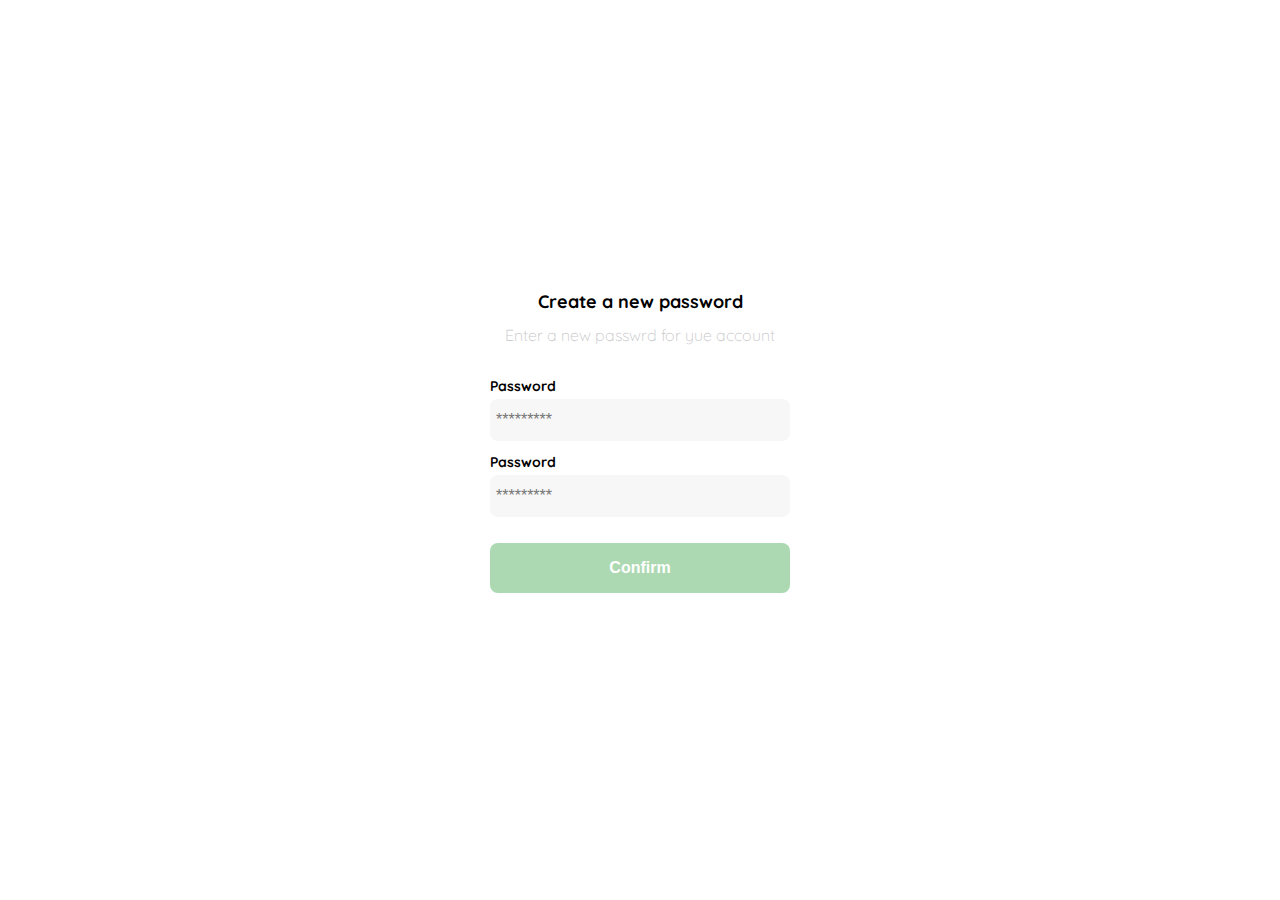
<file: clase1.html>
<!DOCTYPE html>
<html lang="en">
  <head>
    <meta charset="UTF-8" />
    <meta http-equiv="X-UA-Compatible" content="IE=edge" />
    <meta name="viewport" content="width=device-width, initial-scale=1.0" />
    <link rel="preconnect" href="https://fonts.googleapis.com" />
    <link rel="preconnect" href="https://fonts.gstatic.com" crossorigin />
    <link
      href="https://fonts.googleapis.com/css2?family=Quicksand:wght@300;500;700&display=swap"
      rel="stylesheet"
    />
    <title>Password change</title>
    <style>
      :root {
        --white: #ffffff;
        --black: #000000;
        --very-light-pink: #c7c7c7;
        --text-input-field: #f7f7f7;
        --hospital-green: #acd9b2;
        --sm: 14px;
        --md: 16px;
        --lg: 18px;
      }
      body {
        margin: 0;
        font-family: 'Quicksand', sans-serif;
      }
      .login {
        width: 100%;
        height: 100vh;
        display: grid;
        place-items: center;
      }
      .form-container {
        display: grid;
        grid-template-rows: auto 1fr auto;
        width: 300px;
      }
      .logo {
        width: 150px;
        margin-bottom: 48px;
        justify-self: center;
        display: none;
      }
      .title {
        font-size: var(--lg);
        margin-bottom: 12px;
        text-align: center;
      }
      .subtitle {
        color: var(--very-light-pink);
        font-size: var(--md);
        font-weight: 300;
        margin-top: 0;
        margin-bottom: 32px;
        text-align: center;
      }
      .form {
        display: flex;
        flex-direction: column;
      }
      .label {
        font-size: var(--sm);
        font-weight: bold;
        margin-bottom: 4px;
      }
      .input {
        background-color: var(--text-input-field);
        border: none;
        border-radius: 8px;
        height: 30px;
        font-size: var(--md);
        padding: 6px;
        margin-bottom: 12px;
      }
      .primary-button {
        background-color: var(--hospital-green);
        border-radius: 8px;
        border: none;
        color: var(--white);
        width: 100%;
        cursor: pointer;
        font-size: var(--md);
        font-weight: bold;
        height: 50px;
      }
      .login-button {
        margin-top: 14px;
        margin-bottom: 30px;
      }
      @media (max-width: 640px) {
        .logo {
          display: block;
        }
      }
    </style>
  </head>
  <body>
    <div class="login">
      <div class="form-container">
        <img src="./logos/logo_yard_sale.svg" alt="logo" class="logo" />

        <h1 class="title">Create a new password</h1>
        <p class="subtitle">Enter a new passwrd for yue account</p>

        <form action="/" class="form">
          <label for="password" class="label">Password</label>
          <input
            type="password"
            id="password"
            placeholder="*********"
            class="input input-password"
          />

          <label for="new-password" class="label">Password</label>
          <input
            type="password"
            id="new-password"
            placeholder="*********"
            class="input input-password"
          />

          <input
            type="submit"
            value="Confirm"
            class="primary-button login-button"
          />
        </form>
      </div>
    </div>
  </body>
</html>
</file>
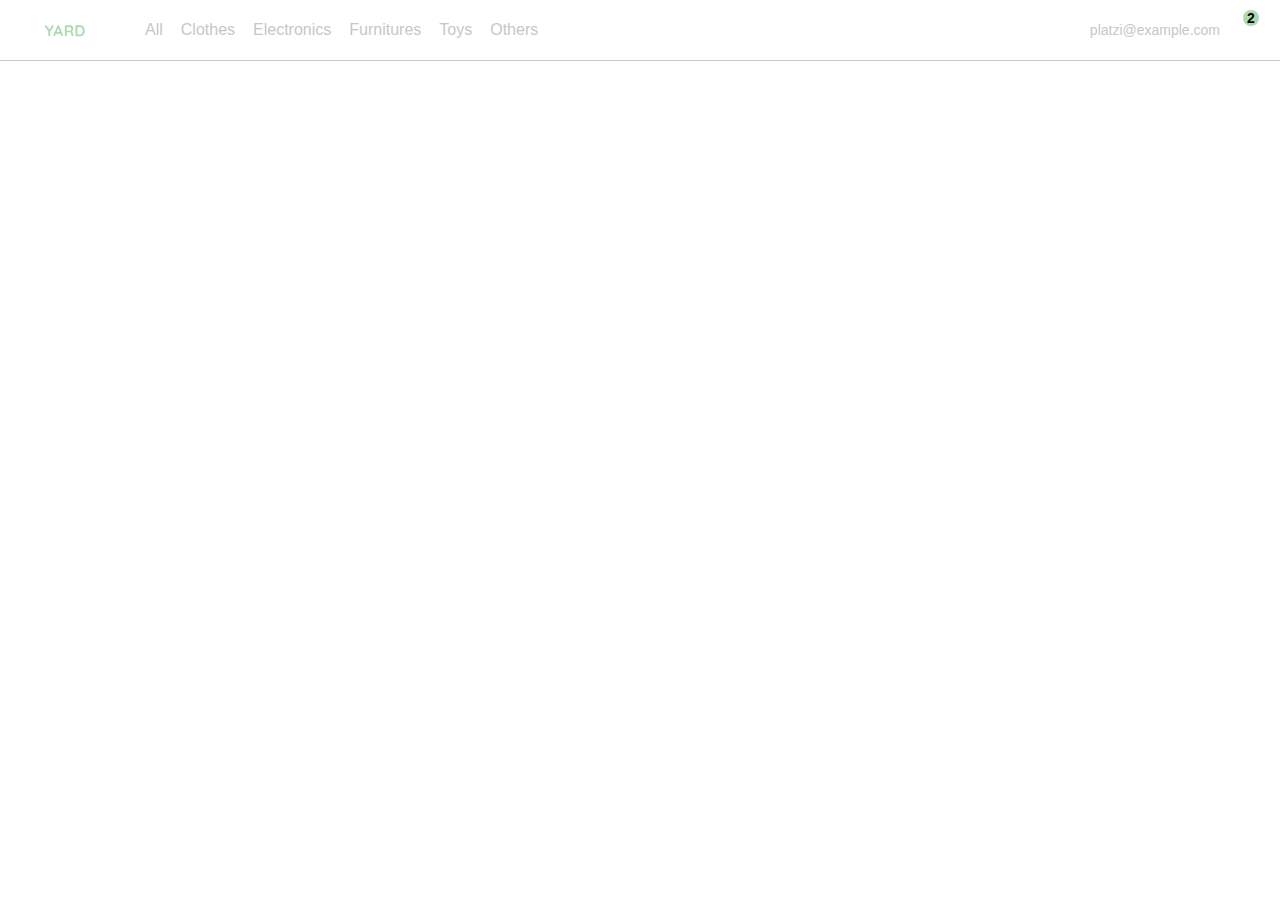
<file: clase11.html>
<!DOCTYPE html>
<html lang="en">
  <head>
    <meta charset="UTF-8" />
    <meta http-equiv="X-UA-Compatible" content="IE=edge" />
    <meta name="viewport" content="width=device-width, initial-scale=1.0" />
    <title>navbar</title>
    <style>
      :root {
        --white: #ffffff;
        --black: #000000;
        --very-light-pink: #c7c7c7;
        --text-input-field: #f7f7f7;
        --hospital-green: #acd9b2;
        --sm: 14px;
        --md: 16px;
        --lg: 18px;
      }
      body {
        margin: 0;
        font-family: 'Quicksand', sans-serif;
      }
      nav {
        display: flex;
        justify-content: space-between;
        padding: 0 24px;
        border-bottom: 1px solid var(--very-light-pink);
      }
      .menu {
        display: none;
      }
      .logo {
        width: 100px;
      }
      .navbar-left ul,
      .navbar-right ul {
        list-style: none;
        padding: 0;
        margin: 0;
        display: flex;
        align-items: center;
        height: 60px;
      }
      .navbar-left {
        display: flex;
      }
      .navbar-left ul {
        margin-left: 12px;
      }
      .navbar-left ul li a,
      .navbar-right ul li a {
        text-decoration: none;
        color: var(--very-light-pink);
        border: 1px solid var(--white);
        padding: 8px;
        border-radius: 8px;
      }
      .navbar-left ul li a:hover,
      .navbar-right ul li a:hover {
        border: 1px solid var(--hospital-green);
        color: var(--hospital-green);
      }
      .navbar-email {
        color: var(--very-light-pink);
        font-size: var(--sm);
        margin-right: 12px;
      }
      .navbar-shopping-cart {
        position: relative;
      }
      .navbar-shopping-cart div {
        width: 16px;
        height: 16px;
        background-color: var(--hospital-green);
        border-radius: 50%;
        font-size: var(--sm);
        font-weight: bold;
        position: absolute;
        top: -6px;
        right: -3px;
        display: flex;
        justify-content: center;
        align-items: center;
      }
      @media (max-width: 640px) {
        .menu {
          display: block;
        }
        .navbar-left ul {
          display: none;
        }
        .navbar-email {
          display: none;
        }
      }
    </style>
  </head>
  <body>
    <nav>
      <img src="./icons/icon_menu.svg" alt="menu" class="menu" />

      <div class="navbar-left">
        <img src="./logos/logo_yard_sale.svg" alt="logo" class="logo" />

        <ul>
          <li>
            <a href="/">All</a>
          </li>
          <li>
            <a href="/">Clothes</a>
          </li>
          <li>
            <a href="/">Electronics</a>
          </li>
          <li>
            <a href="/">Furnitures</a>
          </li>
          <li>
            <a href="/">Toys</a>
          </li>
          <li>
            <a href="/">Others</a>
          </li>
        </ul>
      </div>

      <div class="navbar-right">
        <ul>
          <li class="navbar-email">platzi@example.com</li>
          <li class="navbar-shopping-cart">
            <img src="./icons/icon_shopping_cart.svg" alt="shopping cart" />
            <div>2</div>
          </li>
        </ul>
      </div>
    </nav>
  </body>
</html>
</file>
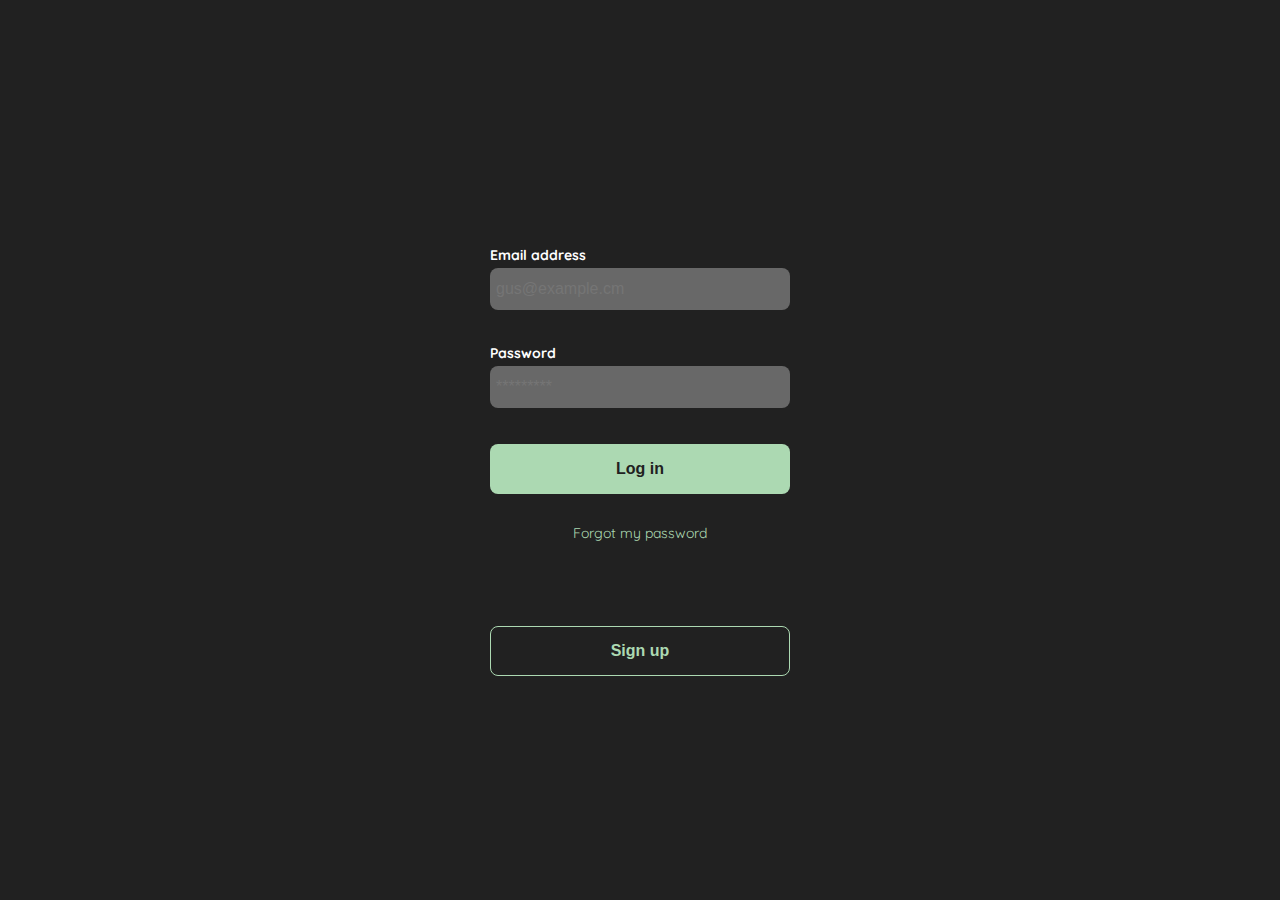
<file: clase3.html>
<!DOCTYPE html>
<html lang="en">
  <head>
    <meta charset="UTF-8" />
    <meta http-equiv="X-UA-Compatible" content="IE=edge" />
    <meta name="viewport" content="width=device-width, initial-scale=1.0" />
    <link rel="preconnect" href="https://fonts.googleapis.com" />
    <link rel="preconnect" href="https://fonts.gstatic.com" crossorigin />
    <link
      href="https://fonts.googleapis.com/css2?family=Quicksand:wght@300;500;700&display=swap"
      rel="stylesheet"
    />
    <link rel="stylesheet" href="style.css" />
    <title>Login</title>
  </head>
  <body>
    <div class="login">
      <div class="form-container">
        <img src="./logos/logo_yard_sale.svg" alt="logo" class="logo" />
       
        <form  class="form">
          <p id='IncorrectEmailOrPassword'class="messageAlert inactive">Incorrect username or password.</p>
          <label for="email" class="label">Email address</label>
          <input
            type="text"
            id="loginEmail"
            placeholder="gus@example.cm"
            class="input input-email"
          />
          <p id='invalidEmailAlert'class="messageAlert inactive">Invalid email address</p>
            <label for="password" class="label">Password</label>
            <input
              type="password"
              id="loginPassword"
              placeholder="*********"
              class="input input-password"
            />
            <input
              type="submit"
              value="Log in"
              class="primary-button login-button"
              id="loginSubmit"
            />
            <a href="clase1.html">Forgot my password</a>
          </p>
        </form>

        <a href="/clase4.html">
          <button class="secondary-button signup-button">Sign up</button>
        </a>
      </div>
    </div>
    <script src="js/login.js"></script>
  </body>
</html>
</file>
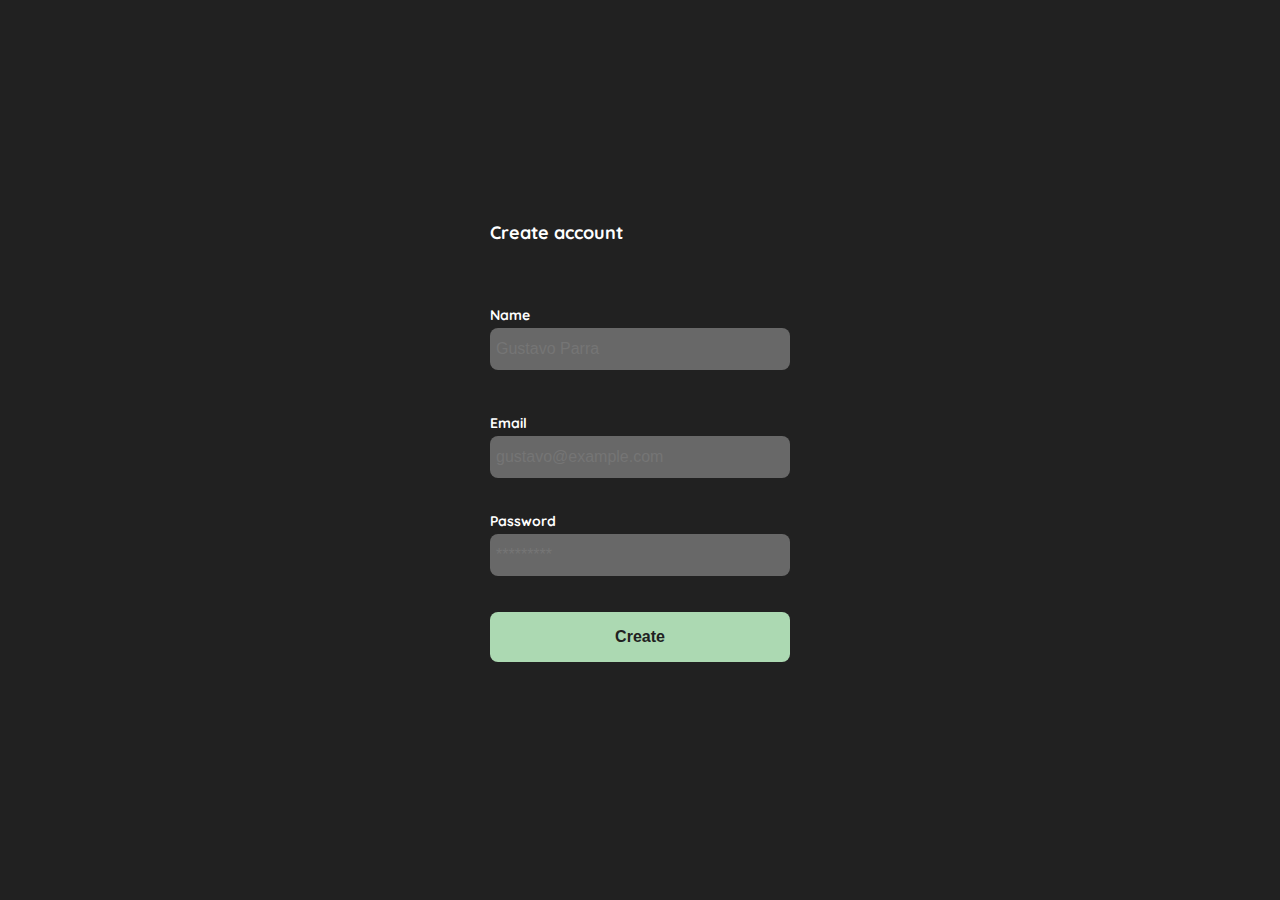
<file: clase4.html>
<!DOCTYPE html>
<html lang="en">
  <head>
    <meta charset="UTF-8" />
    <meta http-equiv="X-UA-Compatible" content="IE=edge" />
    <meta name="viewport" content="width=device-width, initial-scale=1.0" />
    <link rel="preconnect" href="https://fonts.googleapis.com" />
    <link rel="preconnect" href="https://fonts.gstatic.com" crossorigin />
    <link
      href="https://fonts.googleapis.com/css2?family=Quicksand:wght@300;500;700&display=swap"
      rel="stylesheet"
    />
    <link rel="stylesheet" href="style.css" />
    <title>Sign up</title>
  </head>
  <body>
    <div class="login">
      <div class="form-container">
        <h1 class="title">Create account</h1>

        <form action="/" class="form">
          <div>
            <label for="name" class="label">Name</label>
            <input
              type="text"
              id="signupName"
              placeholder="Gustavo Parra"
              class="input input-name"
            />

            <label for="email" class="label">Email</label>
            <input
              type="text"
              id="signupEmail"
              placeholder="gustavo@example.com"
              class="input input-email"
            />

            <label for="password" class="label">Password</label>
            <input
              type="password"
              id="signupPassword"
              placeholder="*********"
              class="input input-password"
            />
          </div>

          <input
            type="submit"
            value="Create"
            class="primary-button login-button"
          />
        </form>
      </div>
    </div>
  </body>
</html>
</file>
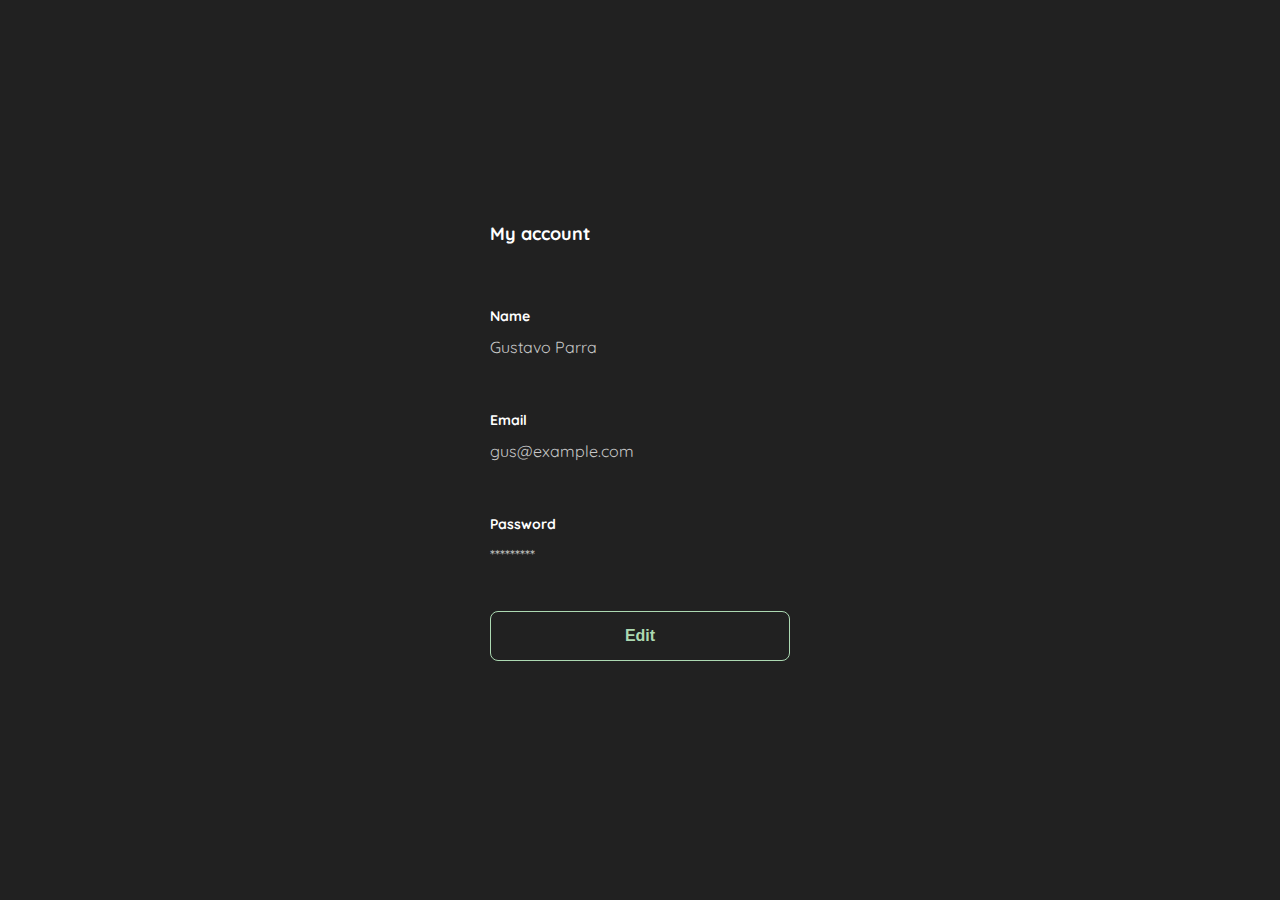
<file: clase5.html>
<!DOCTYPE html>
<html lang="en">
  <head>
    <meta charset="UTF-8" />
    <meta http-equiv="X-UA-Compatible" content="IE=edge" />
    <meta name="viewport" content="width=device-width, initial-scale=1.0" />
    <link rel="preconnect" href="https://fonts.googleapis.com" />
    <link rel="preconnect" href="https://fonts.gstatic.com" crossorigin />
    <link
      href="https://fonts.googleapis.com/css2?family=Quicksand:wght@300;500;700&display=swap"
      rel="stylesheet"
    />
    <link rel="stylesheet" href="./style.css" />
    <title>Account info</title>
  </head>
  <body>
    <div class="login">
      <div class="form-container">
        <h1 class="title">My account</h1>

        <form action="/" class="form">
          <div>
            <label for="name" class="label">Name</label>
            <p class="value">Gustavo Parra</p>

            <label for="email" class="label">Email</label>
            <p class="value">gus@example.com</p>

            <label for="password" class="label">Password</label>
            <p class="value">*********</p>
          </div>

          <input
            type="submit"
            value="Edit"
            class="secondary-button login-button"
          />
        </form>
      </div>
    </div>
  </body>
</html>
</file>
<file: style.css>
:root {
  --white: #212121;
  /* --white: #ffffff; */
  --black: #ffffff;
  /* --black: #000000; */
  --very-light-pink: #c7c7c7;
  --text-input-field: #686868;
  /* --text-input-field: #f7f7f7; */
  --hospital-green: #acd9b2;
  --sm: 14px;
  --md: 16px;
  --lg: 18px;
}

.inactive {
  display: none;
}

.mobile-menu.inactive {
  display: block;
  left: -200px;
}
body {
  background-color: var(--white);
  margin: 0;
  font-family: 'Quicksand', sans-serif;
  color: var(--black);
}

/* Start page */
nav {
  display: flex;
  justify-content: space-between;
  padding: 0 24px;
  border-bottom: 1px solid var(--very-light-pink);
}
.menu {
  display: none;
}
.logo {
  width: 100px;
}
.navbar-left ul,
.navbar-right ul {
  list-style: none;
  padding: 0;
  margin: 0;
  display: flex;
  align-items: center;
  height: 60px;
}
.navbar-left {
  display: flex;
}
.navbar-left ul {
  margin-left: 12px;
}
.navbar-left ul li a,
.navbar-right ul li a {
  text-decoration: none;
  color: var(--very-light-pink);
  border: 1px solid var(--white);
  padding: 8px;
  border-radius: 8px;
}
.navbar-left ul li a:hover,
.navbar-right ul li a:hover {
  border: 1px solid var(--hospital-green);
  color: var(--hospital-green);
}
.navbar-email {
  color: var(--very-light-pink);
  font-size: var(--sm);
  margin-right: 12px;
  cursor: pointer;
}

.navbar-email:hover {
  color: var(--hospital-green);
}
.navbar-shopping-cart {
  position: relative;
  cursor: pointer;
}
.navbar-shopping-cart div {
  width: 16px;
  height: 16px;
  background-color: var(--hospital-green);
  border-radius: 50%;
  font-size: var(--sm);
  font-weight: bold;
  position: absolute;
  top: -6px;
  right: -3px;
  display: flex;
  justify-content: center;
  align-items: center;
}

/* Desktop menu */
.desktop-menu {
  position: absolute;
  top: 60px;
  right: 60px;
  background: var(--white);
  width: 100px;
  height: auto;
  border: 1px solid var(--very-light-pink);
  border-radius: 6px;
  padding: 20px 20px 0 20px;
  z-index: 100;
}
.desktop-menu ul {
  list-style: none;
  padding: 0;
  margin: 0;
}
.desktop-menu ul li {
  text-align: end;
}
.desktop-menu ul li:nth-child(1),
.desktop-menu ul li:nth-child(2) {
  font-weight: bold;
}
.desktop-menu ul li:last-child {
  padding-top: 20px;
  border-top: 1px solid var(--very-light-pink);
}
.desktop-menu ul li:last-child a {
  color: var(--hospital-green);
  font-size: var(--sm);
}
.desktop-menu ul li a {
  color: var(--back);
  text-decoration: none;
  margin-bottom: 20px;
  display: inline-block;
}

/* Mobile menu */
.mobile-menu {
  background: var(--white);
  position: absolute;
  top: 60px;
  left: 0px;
  border: solid 1px var(--very-light-pink);
  border-bottom-right-radius: 20px;
  padding: 24px;
  transition: 0.5s;
  /* width: calc(100% - 24px); */
  z-index: 100;
}
.mobile-menu a {
  text-decoration: none;
  color: var(--black);
  font-weight: bold;
  /* margin-bottom: 24px; */
}
.mobile-menu ul {
  padding: 0;
  margin: 24px 0 0;
  list-style: none;
}
.mobile-menu ul:nth-child(1) {
  border-bottom: 1px solid var(--very-light-pink);
}
.mobile-menu ul li {
  margin-bottom: 24px;
}
.email {
  font-size: var(--sm);
  font-weight: 300 !important;
}
.sign-out {
  font-size: var(--sm);
  color: var(--hospital-green) !important;
}

/* Order detail */
.order-detail {
  background: var(--white);
  width: 360px;
  padding: 0 24px;
  box-sizing: border-box;
  position: absolute;
  right: 0;
  border-bottom-left-radius: 20px;
  border-bottom-right-radius: 20px;
  z-index: 20;
}

/* My order */
.title-container {
  display: flex;
}
.title-container img {
  transform: rotate(180deg);
  margin-right: 14px;
}
.title {
  font-size: var(--lg);
  font-weight: bold;
}
.order {
  display: grid;
  grid-template-columns: auto 1fr;
  gap: 16px;
  align-items: center;
  background-color: var(--text-input-field);
  margin-bottom: 24px;
  border-radius: 8px;
  padding: 0 24px;
}
.close-icon {
  transition: all 0.2s ease-in;
  cursor: pointer;
}

.close-icon:hover {
  transform: scale(1.3);
}

.order p:nth-child(1) {
  display: flex;
  flex-direction: column;
}
.order p span:nth-child(1) {
  font-size: var(--md);
  font-weight: bold;
}
.order p:nth-child(2) {
  text-align: end;
  font-weight: bold;
}
.shopping-cart {
  display: grid;
  grid-template-columns: auto 1fr auto auto;
  gap: 16px;
  margin-bottom: 24px;
  align-items: center;
  transition: transform 0.2s;
}
.shopping-cart figure {
  height: 70px;
  margin: 0;
}
.shopping-cart figure img {
  width: 70px;
  height: 70px;
  border-radius: 20px;
  object-fit: cover;
}
.shopping-cart p:nth-child(2) {
  color: var(--very-light-pink);
}
.shopping-cart p:nth-child(3) {
  font-size: var(--md);
  font-weight: bold;
}

.shopping-cart:hover {
  cursor: pointer;
  transform: scale(1.03);
}
.shopping-cart:hover p:nth-child(2) {
  color: var(--hospital-green);
}
.primary-button {
  background-color: var(--hospital-green);
  border-radius: 8px;
  border: none;
  color: var(--white);
  width: 100%;
  cursor: pointer;
  font-size: var(--md);
  font-weight: bold;
  height: 50px;
  transition: transform 0.2s;
  margin-bottom: 20px;
}
.primary-button:hover {
  /* background-color: var(--white);
  border: solid 2px var(--hospital-green);
  color: var(--hospital-green); */
  transform: scale(1.02);
}

/* Product Container / Cards container */
.cards-container {
  display: grid;
  grid-template-columns: repeat(auto-fill, 240px);
  gap: 26px;
  place-content: center;
  margin-top: 26px;
}
.product-card {
  width: 240px;
  transition: transform 0.2s;
}
.product-card:hover {
  transform: scale(1.03);
  cursor: pointer;
}
.product-card img {
  width: 240px;
  height: 240px;
  border-radius: 20px;
  object-fit: cover;
}
.product-card .product-info {
  display: flex;
  justify-content: space-between;
  align-items: center;
  margin-top: 12px;
}
.product-card .product-info figure {
  margin: 0;
}
.product-card .product-info figure img {
  width: 35px;
  height: 35px;
}
.product-card .product-info div p:nth-child(1) {
  font-weight: bold;
  font-size: var(--md);
  margin-top: 0;
  margin-bottom: 4px;
}
.product-card .product-info div p:nth-child(2) {
  font-size: var(--sm);
  margin-top: 0;
  margin-bottom: 0;
  color: var(--very-light-pink);
}

/* Product detail */
.product-detail {
  background: var(--white);
  width: 360px;
  position: absolute;
  padding-bottom: 24px;
  /* padding: 0 5px 24px 5px; */
  border: solid 1px var(--very-light-pink);
  border-bottom-left-radius: 20px;
  right: 0;
  z-index: 10;
}
.product-detail-close {
  background: var(--white);
  width: 14px;
  height: 14px;
  position: absolute;
  top: 24px;
  left: 24px;
  z-index: 2;
  padding: 12px;
  border-radius: 50%;
  cursor: pointer;
  transition: all 0.3s ease-in;
}
.product-detail-close:hover {
  background: var(--text-input-field);
}
.product-detail-close img {
  padding: 0 0 1.5px 0;
  transition: all 0.3s ease-in;
}
.product-detail-close:hover img {
  transform: rotate(-90deg);
}
.product-detail > img:nth-child(2) {
  width: 100%;
  height: 360px;
  object-fit: cover;
  border-radius: 0 0 20px 20px;
}
.product-detail .product-info {
  margin: 24px 24px 0 24px;
}
.product-detail .product-info p:nth-child(1) {
  font-weight: bold;
  font-size: var(--md);
  margin-top: 0;
  margin-bottom: 4px;
}
.product-detail .product-info p:nth-child(2) {
  color: var(--very-light-pink);
  font-size: var(--md);
  margin-top: 0;
  margin-bottom: 36px;
}
.product-detail .product-info p:nth-child(3) {
  color: var(--very-light-pink);
  font-size: var(--sm);
  margin-top: 0;
  margin-bottom: 36px;
}
.product-detail .primary-button {
  background-color: var(--hospital-green);
  border-radius: 8px;
  border: none;
  color: var(--white);
  width: 100%;
  cursor: pointer;
  font-size: var(--md);
  font-weight: bold;
  height: 50px;
}
.add-to-cart-button {
  display: flex;
  align-items: center;
  justify-content: center;
}

/* */
.login {
  width: 100%;
  height: 100vh;
  display: grid;
  place-items: center;
}
.form-container {
  display: grid;
  grid-template-rows: auto 1fr auto;
  width: 300px;
}
.logo {
  width: 150px;
  margin-bottom: 48px;
  justify-self: center;
  display: none;
}
.title {
  font-size: var(--lg);
  margin-bottom: 36px;
  text-align: start;
}
.form {
  display: flex;
  flex-direction: column;
}
.form div {
  display: flex;
  flex-direction: column;
}
.label {
  font-size: var(--sm);
  font-weight: bold;
  margin-bottom: 4px;
}
.form .label {
  margin-top: 22px;
}
.value {
  color: var(--very-light-pink);
  font-size: var(--md);
  margin: 8px 0 32px 0;
}
.secondary-button {
  background-color: var(--white);
  border-radius: 8px;
  border: 1px solid var(--hospital-green);
  color: var(--hospital-green);
  width: 100%;
  cursor: pointer;
  font-size: var(--md);
  font-weight: bold;
  height: 50px;
}
.login-button {
  margin-top: 14px;
  margin-bottom: 30px;
}
/* Edit account info */
.input {
  background-color: var(--text-input-field);
  border: none;
  border-radius: 8px;
  height: 30px;
  font-size: var(--md);
  padding: 6px;
  margin-bottom: 12px;
}
.input-name,
.input-password {
  margin-bottom: 22px;
}

.primary-button {
  background-color: var(--hospital-green);
  border-radius: 8px;
  border: none;
  color: var(--white);
  width: 100%;
  cursor: pointer;
  font-size: var(--md);
  font-weight: bold;
  height: 50px;
}
/* My orders page */
.my-order {
  width: 100%;
  height: 100vh;
  display: grid;
  place-items: center;
}
.title {
  font-size: var(--lg);
  margin-bottom: 40px;
}
.my-order-container {
  display: grid;
  grid-template-rows: auto 1fr auto;
  width: 300px;
}
.my-order-content {
  display: flex;
  flex-direction: column;
}
.order {
  display: grid;
  grid-template-columns: auto 1fr auto;
  gap: 16px;
  align-items: center;
  margin-bottom: 12px;
}
.order p:nth-child(1) {
  display: flex;
  flex-direction: column;
}
.order p span:nth-child(1) {
  font-size: var(--md);
  font-weight: bold;
}
.order p span:nth-child(2) {
  font-size: var(--sm);
  color: var(--very-light-pink);
}
.order p:nth-child(2) {
  text-align: end;
  font-weight: bold;
}

/* Login page*/
.form a {
  color: var(--hospital-green);
  font-size: var(--sm);
  text-align: center;
  text-decoration: none;
  margin-bottom: 52px;
}
.messageAlert {
  margin: 0;
  font-size: 14px;
  color: red;
  /* font-weight: bold; */
}
#IncorrectEmailOrPassword {
  text-align: center;
  font-size: 15px;
  font-weight: bold;
}
/*Media queries*/
@media (max-width: 640px) {
  .menu {
    display: block;
  }
  .navbar-left ul {
    display: none;
  }
  .navbar-email {
    display: none;
  }
  .order-detail {
    width: 100%;
  }
  .cards-container {
    grid-template-columns: repeat(auto-fill, 140px);
  }
  .product-card {
    width: 140px;
  }
  .product-card img {
    width: 140px;
    height: 140px;
  }
  .product-detail {
    width: 100%;
    transition: 0.3s;
  }
  .product-detail.inactive {
    display: block;
    right: -1300px;
  }
  .logo {
    display: block;
  }
  .form-container {
    height: 100%;
  }
  .form {
    height: 100%;
    justify-content: space-between;
  }
  .messageAlert {
    position: fixed;
  }
  #invalidEmailAlert {
    position: relative;
    top: -10px;
  }
  #IncorrectEmailOrPassword {
    top: 50px;
    left: 50%;
    transform: translateX(-50%);
  }
}
</file>
